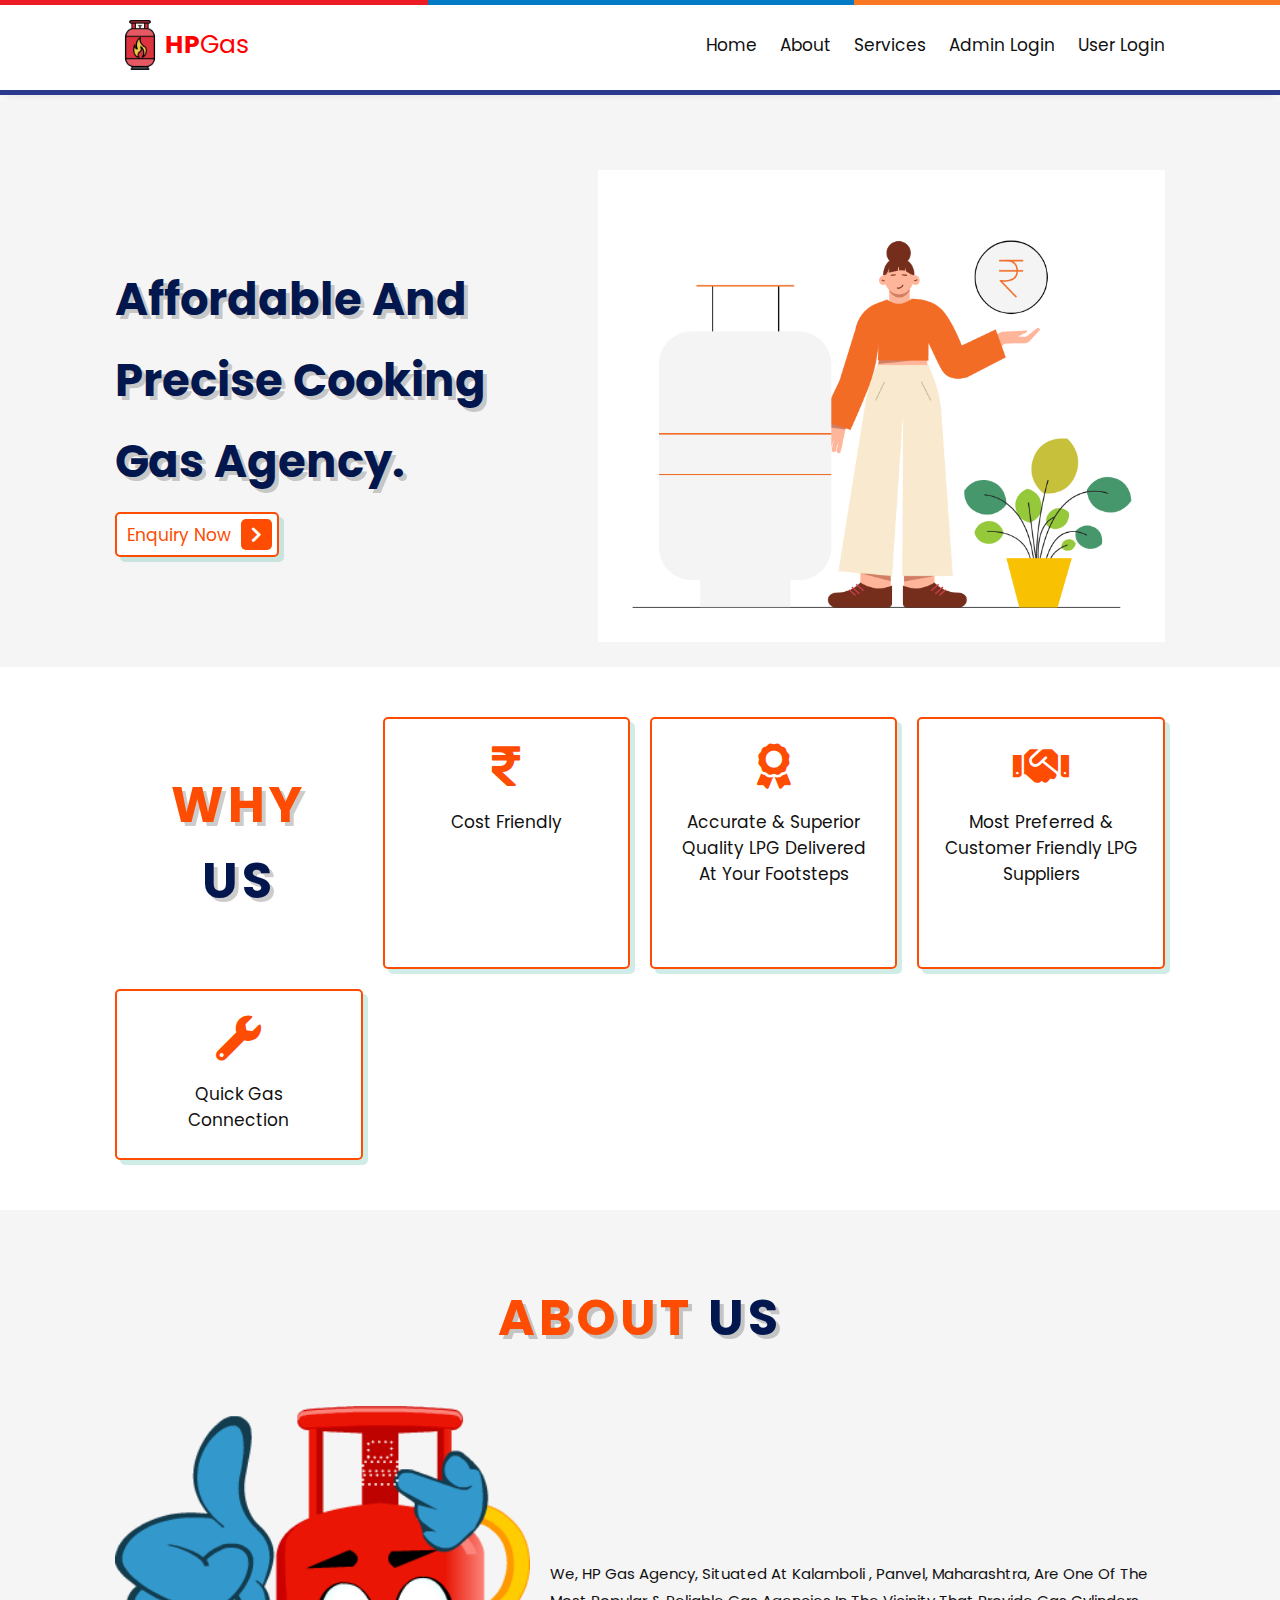
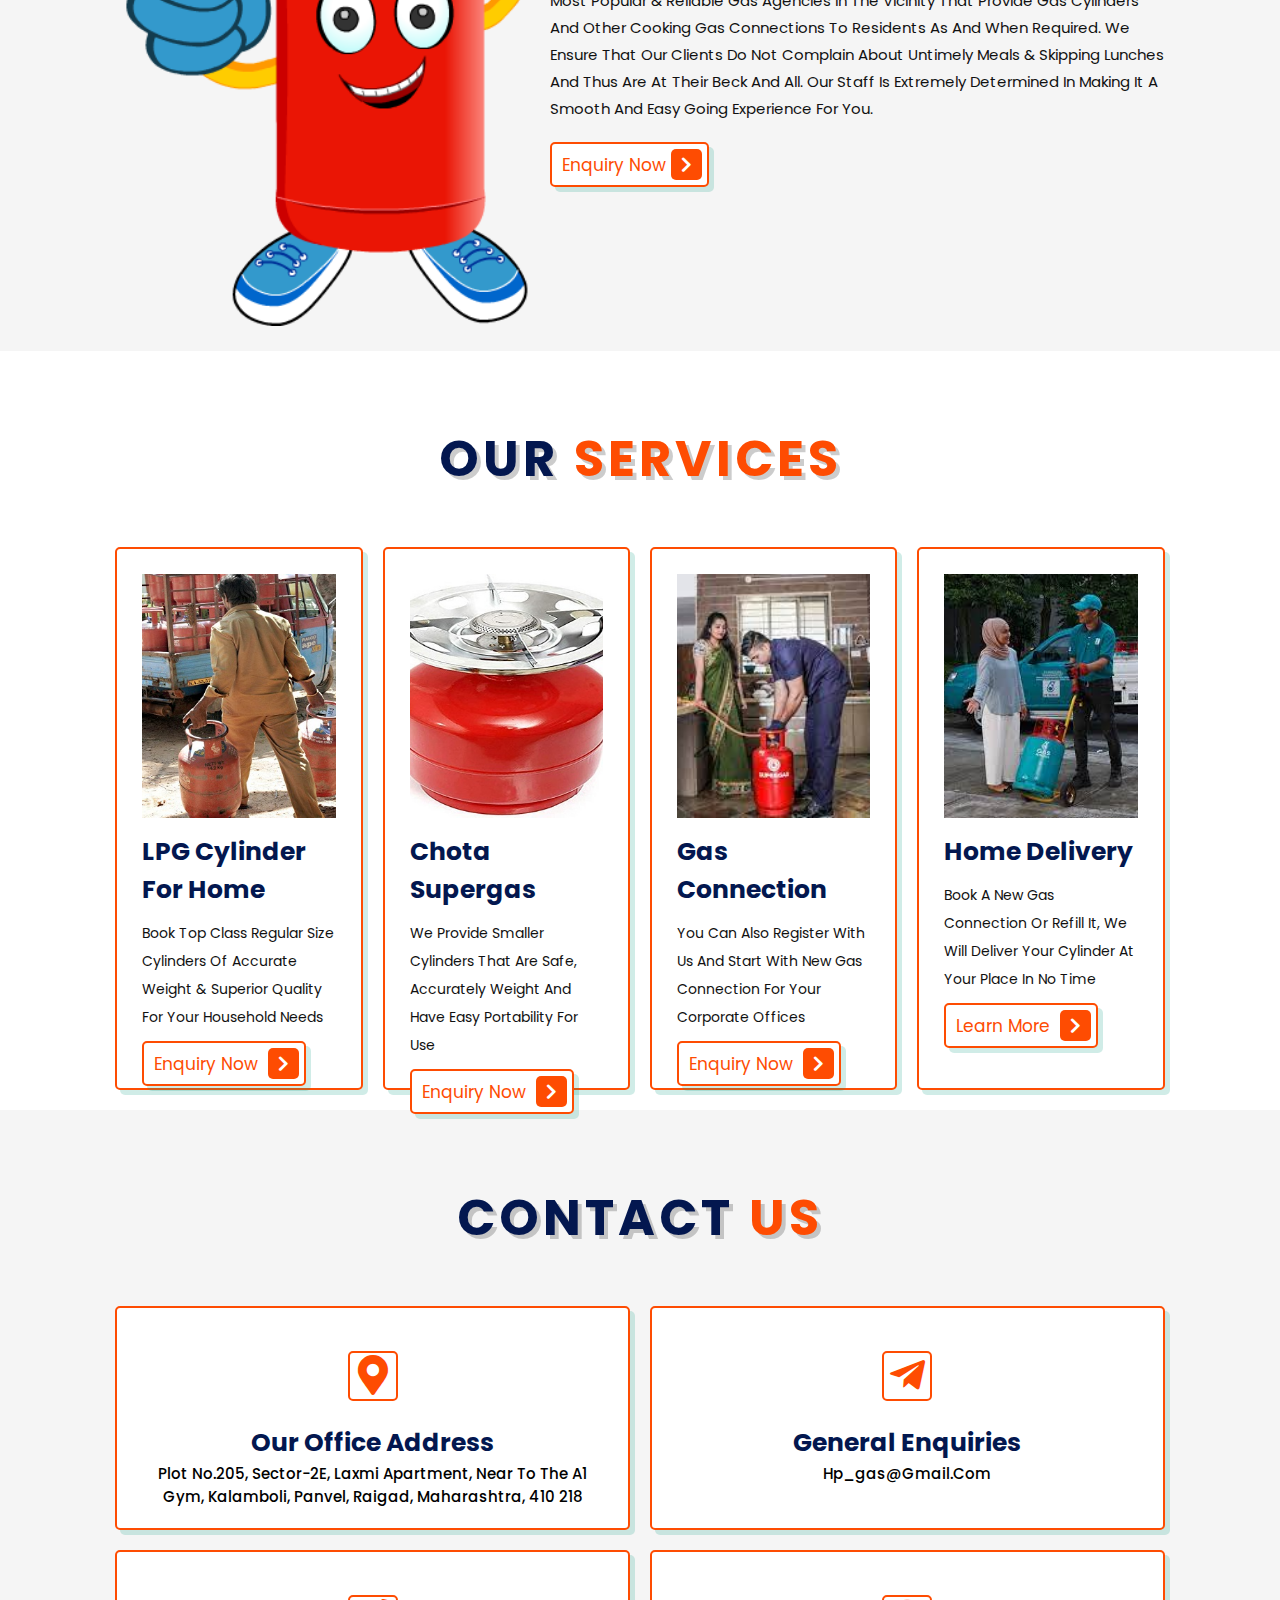
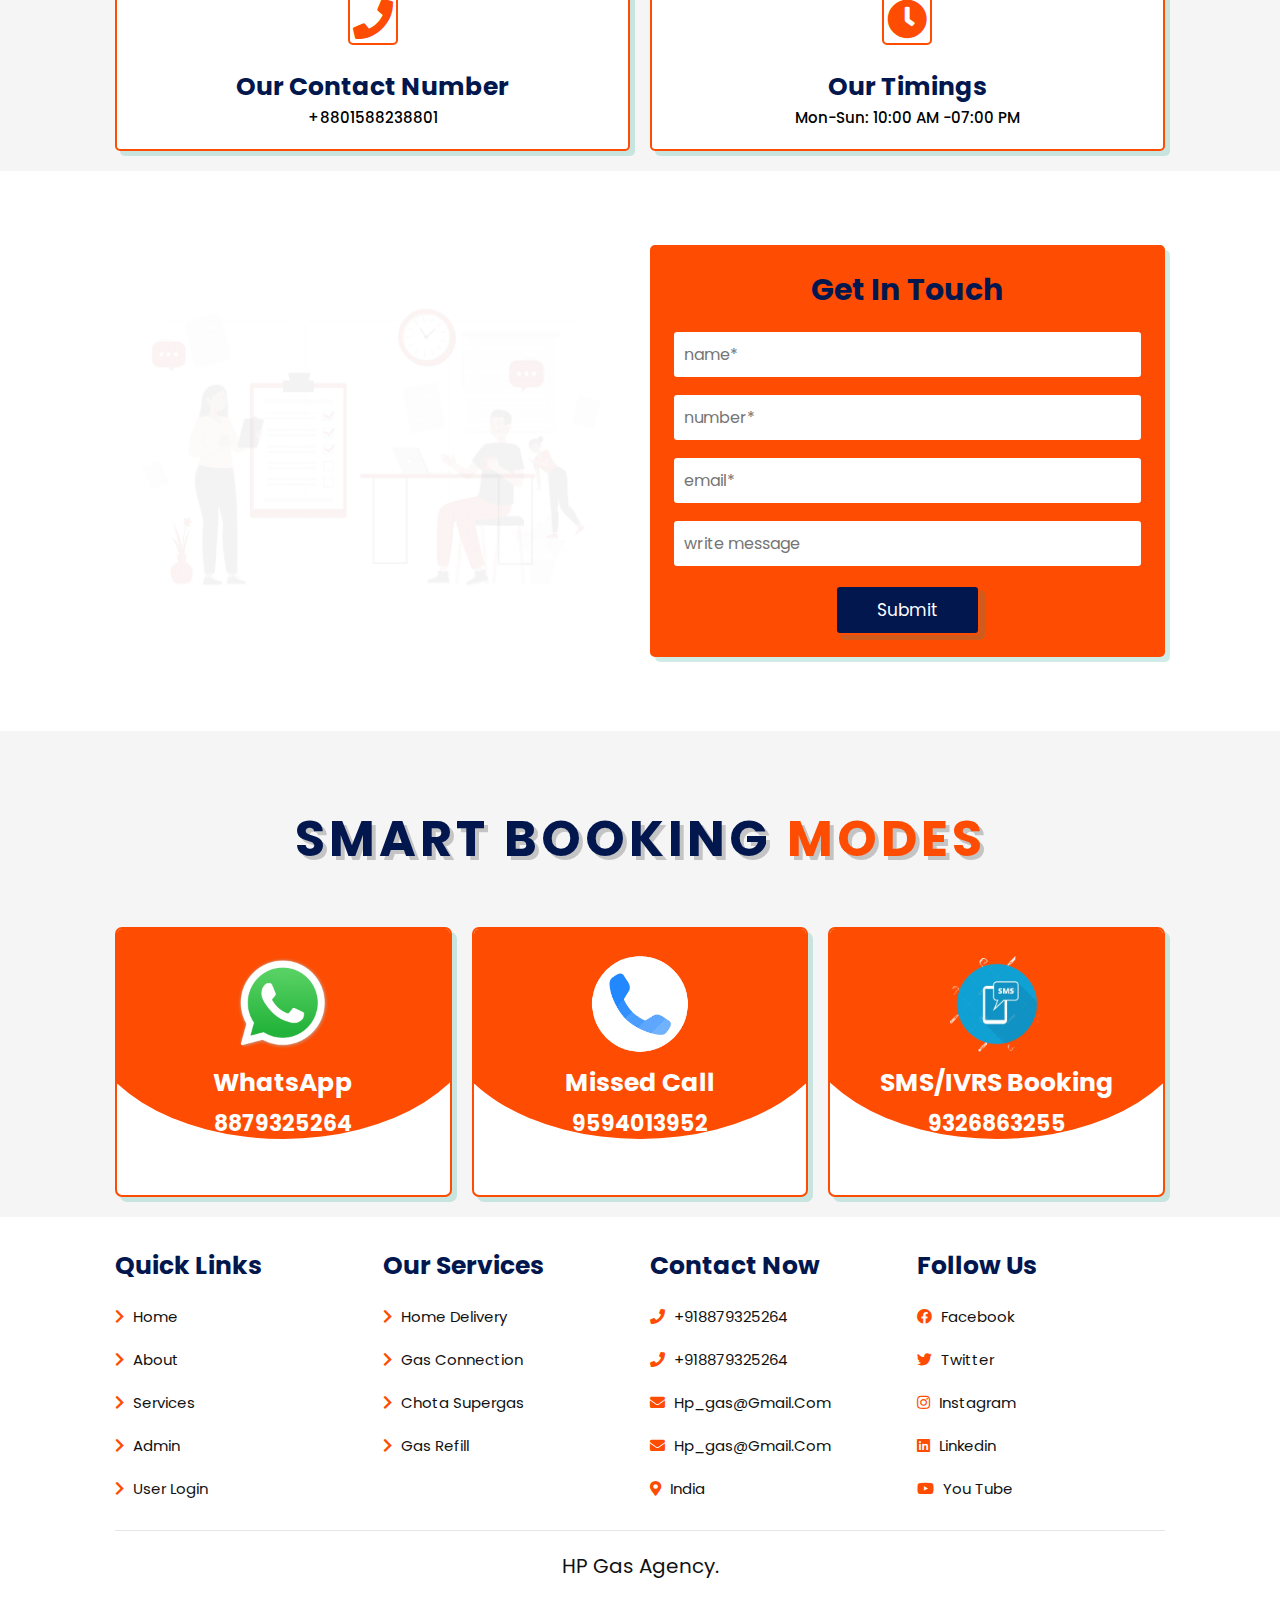
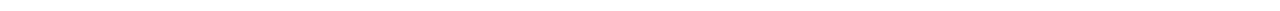
<file: index.html>
<!DOCTYPE html>
<html lang="en">
<head>
    <meta charset="UTF-8">
    <meta http-equiv="X-UA-Compatible" content="IE=edge">
    <meta name="viewport" content="width=device-width, initial-scale=1.0">
    <title>HP Gas</title>
    
     <link rel="stylesheet" href="https://maxcdn.bootstrapcdn.com/font-awesome/4.6.1/css/font-awesome.min.css">
    <!-- font awesome cdn link  -->
    <link rel="stylesheet" href="https://cdnjs.cloudflare.com/ajax/libs/font-awesome/5.15.4/css/all.min.css">
    <!-- custom css file link  -->
    <link rel="stylesheet" href="css/style.css">

</head>
<body>
    
<!-- header section starts  -->

<header class="header">

    <a href="#" class="logo">
        <img src="image/gas-cylinder.png">
        <strong>HP</strong> Gas 
    </a>

    <nav class="navbar">
        <a href="#home">home</a>
        <a href="#about">about</a>
        <a href="#services">services</a>
        <a href="admin_login.html">Admin Login</a>
        <a href="login.html">User Login</a>
    </nav>

    <div id="menu-btn" class="fas fa-bars"></div>

</header>

<!-- header section ends -->

<!-- home section starts  -->

<section class="home" id="home">

    
    <div class="content">
        <h3>Affordable and precise cooking gas agency.</h3>
        <a href="#enquiry" class="btn"> Enquiry Now <span class="fas fa-chevron-right"></span> </a>
    </div>

    <div class="image">
        <img src="image/LargeTile.scale-400.png" alt="">
    </div>


</section>

<!-- home section ends -->

<!-- icons section starts  -->



<section class="icons-container">
    
    <h1 class="heading"> <span>Why</span> us </h1>
    <div class="icons">
        <i class="fas fa-rupee-sign"></i>
        <p>Cost Friendly</p>
    </div>

    <div class="icons">
        <i class="fas fa-award"></i>
        <p>Accurate & superior quality LPG delivered at your footsteps</p>
    </div>

    <div class="icons">
        <i class="fas fa-handshake"></i>
        <p>Most preferred & customer friendly LPG suppliers</p>
    </div>

    <div class="icons">
        <i class="fas fa-wrench"></i>
        <p>Quick gas connection</p>
    </div>

</section>

<!-- icons section ends -->

<!-- about section starts  -->

<section class="about" id="about">

    <h1 class="heading"> <span>about</span> us </h1>

    <div class="row">

        <div class="image">
            <img src="image/cylinder_img.png" alt="">
        </div>

        <div class="content">
            <p>We, HP Gas Agency, situated at Kalamboli , Panvel, maharashtra, are one of the most popular & reliable gas agencies in the vicinity that provide gas cylinders and other cooking gas connections to residents as and when required. We ensure that our clients do not complain about untimely meals & skipping lunches and thus are at their beck and all. Our staff is extremely determined in making it a smooth and easy going experience for you.</p>
            <a href="#" class="btn"> Enquiry Now<span class="fas fa-chevron-right"></span> </a>
        </div>

    </div>

</section>

<!-- about section ends -->

<!-- services section starts  -->

<section class="services" id="services">

    <h1 class="heading"> our <span>services</span> </h1>

    <div class="box-container">

        <div class="box">
            <img src="image/doc1.jpg" alt="">
            <h3>LPG cylinder for Home</h3>
            <p>Book top class regular size cylinders of accurate weight & superior quality for your household needs</p>
            <a href="#" class="btn"> Enquiry Now <span class="fas fa-chevron-right"></span> </a>
        </div>

        <div class="box">
            <img src="image/doc-2.jpg" alt="">
            <h3>Chota Supergas</h3>
            <p>We provide smaller cylinders that are safe, accurately weight and have easy portability for use</p>
            <a href="#" class="btn"> Enquiry Now <span class="fas fa-chevron-right"></span> </a>
        </div>

        <div class="box">
            <img src="image/doc-3.jpg" alt="">
            <h3>Gas Connection </h3>
            <p>You can also register with us and
                start with new gas connection for
                your corporate offices</p>
            <a href="#" class="btn"> Enquiry Now <span class="fas fa-chevron-right"></span> </a>
        </div>

        <div class="box">
            <img src="image/doc-4.jpg" alt="">
            <h3>Home Delivery</h3>
            <p>Book a new gas connection or refill it, we will deliver your cylinder at your place in no time</p>
            <a href="#" class="btn"> learn more <span class="fas fa-chevron-right"></span> </a>
        </div>

    </div>

</section>

<!-- services section ends -->


<!-- 
contactus section starts  -->

<section class="contactus" id="contactus">

    <h1 class="heading"> Contact <span> us</span> </h1>

    <div class="box-container">

        <div class="box">
            <div class="share">
            <a href="#" class="fas fa-map-marker-alt"></a>
            </div>
            <h3>Our office Address</h3>
            <p>Plot No.205, Sector-2E, Laxmi Apartment, near to the A1 gym, Kalamboli, Panvel, Raigad, Maharashtra, 410 218</p>
        </div>

        <div class="box">
            <div class="share">
            <a href="#" class="fab fa-telegram-plane"></a>

            </div>
            <h3>General Enquiries</h3>
            <p>hp_gas@gmail.com</p>
        </div>

        <div class="box">
            <div class="share">
            <a href="#" class="fas fa-phone"></a>
            </div>
            <h3>Our Contact Number</h3>
            <p> +8801588238801</p>
        </div>

        <div class="box">
            <div class="share"><i class=""></i>
            <a href="#" class="fas fa-clock"></a>
            </div>
            <h3>Our Timings</h3>
            <p>Mon-Sun: 10:00 AM -07:00 PM</p>
        </div>

</section>

<!-- contactus section ends -->

<!-- contact-nowing section starts   -->

<section class="contact-now" id="contact-now">

    <div class="row">
        <div class="image">
                <img src="image/team checklist.gif" ></video>
        </div>

        <form action="" method="post">
            <h3> Get In Touch</h3>
            <input type="text"name="name" placeholder="name*" class="box" required >
            <input type="number"name="number" placeholder="number*" class="box" required >
            <input type="email"name="email" placeholder="email*" class="box" required>
            <input type="message"name="message" placeholder="write message" class="box" required>
            <input type="submit" name="submit" value="submit" class="btn">
        </form>

    </div>

</section>


<!-- contact-nowing section ends -->

<!-- booking section starts  -->

<section class="booking" id="booking">
    
    <h1 class="heading"> Smart Booking <span> modes</span> </h1>

    <div class="box-container">

        <div class="box">
            <img src="image/WhatsApp.svg.png" alt="">
            <h3>WhatsApp</h3>
            <h2>8879325264</h2>   
        </div>

        <div class="box">
            <img src="image/phone.png" alt="">
            <h3>Missed Call</h3>
            <h2>9594013952</h2> 
        </div>

        <div class="box">
            <img src="image/sms.png" alt="">
            <h3>SMS/IVRS Booking</h3>
            <h2>9326863255</h2>
        </div>

    </div>

</section>

<!-- footer section starts  -->

<section class="footer">

    <div class="box-container">

        <div class="box">
            <h3>quick links</h3>
            <a href="#home"> <i class="fas fa-chevron-right"></i> home </a>
            <a href="#about"> <i class="fas fa-chevron-right"></i> about </a>
            <a href="#services"> <i class="fas fa-chevron-right"></i> services </a>
            <a href="#contactus"> <i class="fas fa-chevron-right"></i> admin </a>
            <a href="#contact-now"> <i class="fas fa-chevron-right"></i> user login </a>

        </div>

        <div class="box">
            <h3>our services</h3>
            <a href="#"> <i class="fas fa-chevron-right"></i> home delivery </a>
            <a href="#"> <i class="fas fa-chevron-right"></i> gas connection </a>
            <a href="#"> <i class="fas fa-chevron-right"></i> chota supergas </a>
            <a href="#"> <i class="fas fa-chevron-right"></i> gas refill </a>
        </div>

        <div class="box">
            <h3>contact now</h3>
            <a href="#"> <i class="fas fa-phone"></i> +918879325264 </a>
            <a href="#"> <i class="fas fa-phone"></i> +918879325264 </a>
            <a href="#"> <i class="fas fa-envelope"></i> hp_gas@gmail.com </a>
            <a href="#"> <i class="fas fa-envelope"></i> hp_gas@gmail.com </a>
            <a href="#"> <i class="fas fa-map-marker-alt"></i> india </a>
        </div>

        <div class="box">
            <h3>follow us</h3>
            <a href="#"> <i class="fab fa-facebook"></i> facebook </a>
            <a href="#"> <i class="fab fa-twitter"></i> twitter </a>
            <a href="#"> <i class="fab fa-instagram"></i> instagram </a>
            <a href="#"> <i class="fab fa-linkedin"></i> linkedin </a>
            <a href="#"> <i class="fab fa-youtube"></i> you tube </a>
        </div>

    </div>

    <div class="credit"> HP Gas Agency.</div>

</section>

<!-- footer section ends -->


<!-- js file link  -->
<script src="js/script.js"></script>

</body>
</html>
</file>
<file: css/style.css>
@import url('https://fonts.googleapis.com/css2?family=Poppins:wght@100;200;300;400;500;600;700&display=swap');

:root {
    --orange: #fe4c02;
    --blue: #03174f;
    --light-color: #111;
    --box-shadow: .5rem .5rem 0 rgba(22, 160, 133, .2);
    --text-shadow: .4rem .4rem 0 rgba(0, 0, 0, .2);
    --border: .2rem solid var(--orange);
}

* {
    font-family: 'Poppins', sans-serif;
    margin: 0;
    padding: 0;
    box-sizing: border-box;
    outline: none;
    border: none;
    text-transform: capitalize;
    transition: all .2s ease-out;
    text-decoration: none;
}

html {
    font-size: 62.5%;
    overflow-x: hidden;
    scroll-padding-top: 7rem;
    scroll-behavior: smooth;
}

section {
    padding: 2rem 9%;
}

section:nth-child(even) {
    background: #f5f5f5;
}

.heading {
    text-align: center;
    padding: 5rem;
    text-shadow: var(--text-shadow);
    text-transform: uppercase;
    color: var(--blue);
    font-size: 5rem;
    letter-spacing: .4rem;
}

.heading span {
    text-transform: uppercase;
    color: var(--orange);
}

.btn {
    display: inline-block;
    margin-top: 1rem;
    padding: .5rem;
    padding-left: 1rem;
    border: var(--border);
    border-radius: .5rem;
    box-shadow: var(--box-shadow);
    color: var(--orange);
    cursor: pointer;
    font-size: 1.7rem;
    background: #fff;
}

.btn span {
    padding: .7rem 1rem;
    border-radius: .5rem;
    background: var(--orange);
    color: #fff;
    margin-left: .5rem;
}

.btn:hover {
    background: var(--orange);
    color: #fff;
}

.btn:hover span {
    color: var(--orange);
    background: #fff;
    margin-left: 1rem;
}

.header {
    padding: 2rem 9%;
    top: 0;
    left: 0;
    right: 0;
    z-index: 1000;
    box-shadow: 0 .5rem 1.5rem rgba(0, 0, 0, .1);
    display: flex;
    align-items: center;
    justify-content: space-between;

}

header {
    padding: 10px;
    border-bottom: 5px solid #29398d;
    margin: 0 0 5px 0;
    background:
        linear-gradient(to left,
            #f97623 0,
            #f97623 33.3%,
            #027bc4 33.3%,
            #027bc4 66.6%,
            #ec1b24 66.6%,
            #ec1b24)no-repeat;
    background-size: 100% 5px;
}

.header .logo {
    font-size: 2.5rem;
    color: red;
    display: flex;
    align-items: center;
}

.header .logo img {
    height: 50px;
    color: #c0392b;
    display: flex;
    justify-content: left;
}

.header .navbar a {
    font-size: 1.7rem;
    color: var(--light-color);
    margin-left: 2rem;
}

.header .navbar a:hover {
    color: red;
}

#menu-btn {
    font-size: 2.5rem;
    border-radius: .5rem;
    background: var(--orange);
    color: #fff;
    padding: 1rem 1.5rem;
    cursor: pointer;
    display: none;
}

.home {
    display: flex;
    align-items: center;
    flex-wrap: wrap;
    gap: 1.5rem;
    padding-top: 7rem;
}

.home .image {
    flex: 1 1 55em;
}

.home .image img {
    width: 100%;
}

.home .content {
    flex: 1 1 45rem;
}

.home .content h3 {
    font-size: 4.5rem;
    color: var(--blue);
    line-height: 1.8;
    text-shadow: var(--text-shadow);
}


.icons-container {
    display: grid;
    gap: 2rem;
    grid-template-columns: repeat(auto-fit, minmax(20rem, 1fr));
    padding-top: 5rem;
    padding-bottom: 5rem;
}

.icons-container .icons {
    border: var(--border);
    box-shadow: var(--box-shadow);
    border-radius: .5rem;
    text-align: center;
    padding: 2.5rem;
}

.icons-container .icons i {
    font-size: 4.5rem;
    color: var(--orange);
    padding-bottom: 2rem;
}

.icons-container .icons h3 {
    font-size: 4.5rem;
    color: var(--blue);
    padding: .5rem 0;
    text-shadow: var(--text-shadow);
}

.icons-container .icons p {
    font-size: 1.7rem;
    color: var(--light-color);
}

.about .row {
    display: flex;
    align-items: center;
    flex-wrap: wrap;
    gap: 2rem;
}

.about .row .image {
    flex: 1 1 25rem;
}

.about .row .image img {
    width: 100%;
}

.about .row .content {
    flex: 1 1 45rem;
}

.about .row .content h3 {
    color: var(--blue);
    text-shadow: var(--text-shadow);
    font-size: 4rem;
    line-height: 1.8;
}

.about .row .content p {
    color: var(--light-color);
    padding: 1rem 0;
    font-size: 1.5rem;
    line-height: 1.8;
}


.services .box-container {
    display: grid;
    grid-template-columns: repeat(auto-fit, minmax(20rem, 1fr));
    gap: 2rem;
}

.services .box-container .box {
    background: #fff;
    border-radius: .5rem;
    box-shadow: var(--box-shadow);
    border: var(--border);
    padding: 2.5rem;
}

.services .box-container .box i {
    color: var(--orange);
    font-size: 5rem;
    padding-bottom: .5rem;
}

.services .box-container .box h3 {
    color: var(--blue);
    font-size: 2.5rem;
    padding: 1rem 0;
}

.services .box-container .box p {
    color: var(--light-color);
    font-size: 1.4rem;
    line-height: 2;
}

.services .box-container .box img {
    height: 50%;
    width: 100%;
    object-fit: cover;
}

.contactus .box-container {
    display: grid;
    grid-template-columns: repeat(auto-fit, minmax(50rem, 1fr));
    gap: 2rem;
}

.contactus .box-container .box {
    text-align: center;
    background: #fff;
    border-radius: .5rem;
    border: var(--border);
    box-shadow: var(--box-shadow);
    padding: 2rem;
}

.contactus .box-container .box img {
    height: 20rem;
    border: var(--border);
    border-radius: .5rem;
    margin-top: 1rem;
    margin-bottom: 1rem;
}

.contactus .box-container .box h3 {
    color: var(--blue);
    font-size: 2.5rem;
}

.contactus .box-container .box span {
    color: var(--orange);
    font-size: 1.5rem;
}

.contactus .box-container .box .share {
    padding-top: 2rem;
    padding-bottom: 2rem;
}

.contactus .box-container .box p {
    font-size: 1.5rem;
    font-weight: 500;
}

.contactus .box-container .box .share a {
    height: 5rem;
    width: 5rem;
    line-height: 4.5rem;
    font-size: 4rem;
    color: var(--orange);
    border-radius: .5rem;
    border: var(--border);
    margin: .3rem;
}

.contactus .box-container .box .share a:hover {
    background: var(--orange);
    color: #fff;
    box-shadow: var(--box-shadow);
}

.contact-now .row {
    display: flex;
    align-items: center;
    flex-wrap: wrap;
    gap: 2rem;
}

.contact-now .row .image {
    flex: 1 1 45rem;
}

.contact-now .row .image img {
    width: 100%;
}

.contact-now .row form {
    flex: 1 1 45rem;
    background: var(--orange);
    border: var(--border);
    box-shadow: var(--box-shadow);
    text-align: center;
    padding: 2rem;
    border-radius: .5rem;
}

.contact-now .row form .message {
    margin-bottom: 2rem;
    border-radius: .5rem;
    padding: 1.5rem 1rem;
    font-size: 1.7rem;
    text-align: center;

}

.contact-now .row form h3 {
    color: var(--blue);
    padding-bottom: 1rem;
    font-size: 3rem;
}

.contact-now .row form .box {
    width: 100%;
    margin: .7rem 0;
    border-radius: .5rem;
    border: var(--border);
    font-size: 1.6rem;
    color: var(--blue);
    text-transform: none;
    padding: 1rem;
}

.contact-now .row form .btn {
    padding: 1rem 4rem;
    background-color: var(--blue);
    color: #fff;
}

.booking .box-container {
    display: grid;
    grid-template-columns: repeat(auto-fit, minmax(27rem, 1fr));
    gap: 2rem;
}

.booking .box-container .box {
    border: var(--border);
    box-shadow: var(--box-shadow);
    border-radius: .7rem;
    padding: 2.5rem;
    background: #fff;
    text-align: center;
    position: relative;
    overflow: hidden;
    z-index: 0;
}

.booking .box-container .box img {
    height: 10rem;
    width: 10rem;
    border-radius: 30%;
    object-fit: cover;

}

.booking .box-container .box h3 {
    color: #fff;
    font-size: 2.5rem;
    padding: .5rem 0;
}

.booking .box-container .box h2 {
    color: #fff;
    font-size: 2.2rem;
    padding-bottom: 3rem;
}

.booking .box-container .box::before {
    content: '';
    position: absolute;
    top: -4rem;
    left: 50%;
    transform: translateX(-50%);
    background: var(--orange);
    border-bottom-left-radius: 50%;
    border-bottom-right-radius: 50%;
    height: 25rem;
    width: 120%;
    z-index: -1;
}

.footer .box-container {
    display: grid;
    grid-template-columns: repeat(auto-fit, minmax(22rem, 1fr));
    gap: 2rem;
}

.footer .box-container .box h3 {
    font-size: 2.5rem;
    color: var(--blue);
    padding: 1rem 0;
}

.footer .box-container .box a {
    display: block;
    font-size: 1.5rem;
    color: var(--light-color);
    padding: 1rem 0;
}

.footer .box-container .box a i {
    padding-right: .5rem;
    color: var(--orange);
}

.footer .box-container .box a:hover i {
    padding-right: 2rem;
}

.footer .credit {
    padding: 1rem;
    padding-top: 2rem;
    margin-top: 2rem;
    text-align: center;
    font-size: 2rem;
    color: var(--light-color);
    border-top: .1rem solid rgba(0, 0, 0, .1);
}

.footer .credit span {
    color: var(--orange);
}



/* media queries  */
@media (max-width:991px) {

    html {
        font-size: 55%;
    }

    .header {
        padding: 2rem;
    }

    section {
        padding: 2rem;
    }

}

@media (max-width:768px) {

    #menu-btn {
        display: initial;
    }

    .header .navbar {
        position: absolute;
        top: 115%;
        right: 2rem;
        border-radius: .5rem;
        box-shadow: var(--box-shadow);
        width: 30rem;
        border: var(--border);
        background: #fff;
        transform: scale(0);
        opacity: 0;
        transform-origin: top right;
        transition: none;
    }

    .header .navbar.active {
        transform: scale(1);
        opacity: 1;
        transition: .2s ease-out;
    }

    .header .navbar a {
        font-size: 2rem;
        display: block;
        margin: 2.5rem;
    }

}

@media (max-width:450px) {

    html {
        font-size: 50%;
    }

}


.panel {
    width: 100%;
    padding: 20px;
    border-radius: 5px;
    border: 1px solid #ccc;
    margin: 80px 0;
}

.panel h3 {
    color: #000;
    font-size: 17px;
    font-weight: 600;
    margin: 0 0 20px 0;
}

.form-control {
    margin: 0 0 10px 0;
    font-size: 14px;
}

.form-panel {
    background: #f3f3f3;
    margin: 40px 0 0 0;
    border-top-left-radius: 5px;
    border-top-right-radius: 5px;
    color: #000;
    font-size: 10px;
}

.form-panel .heading {
    background: #afaeae;
    color: #000;
    padding: 8px;
    text-shadow: none;
    border-top-left-radius: 5px;
    border-top-right-radius: 5px;
    text-align: left;
    text-transform: uppercase;
    color: var(--blue);
    font-size: 2.5rem;

}

.form-panel .box {
    padding: 10px;
}

.form-panel hr {
    margin: 10px 0;
}

.form-icon {
    position: absolute;
    color: #495056;
    background: #e9ecef;
    padding: 9px 8px;
    margin: 0.7px 0 0 0.4px;
    border-top-left-radius: 0.25rem;
    border-bottom-left-radius: 0.25rem;
    width: 31px;
    text-align: center;
}
</file>
